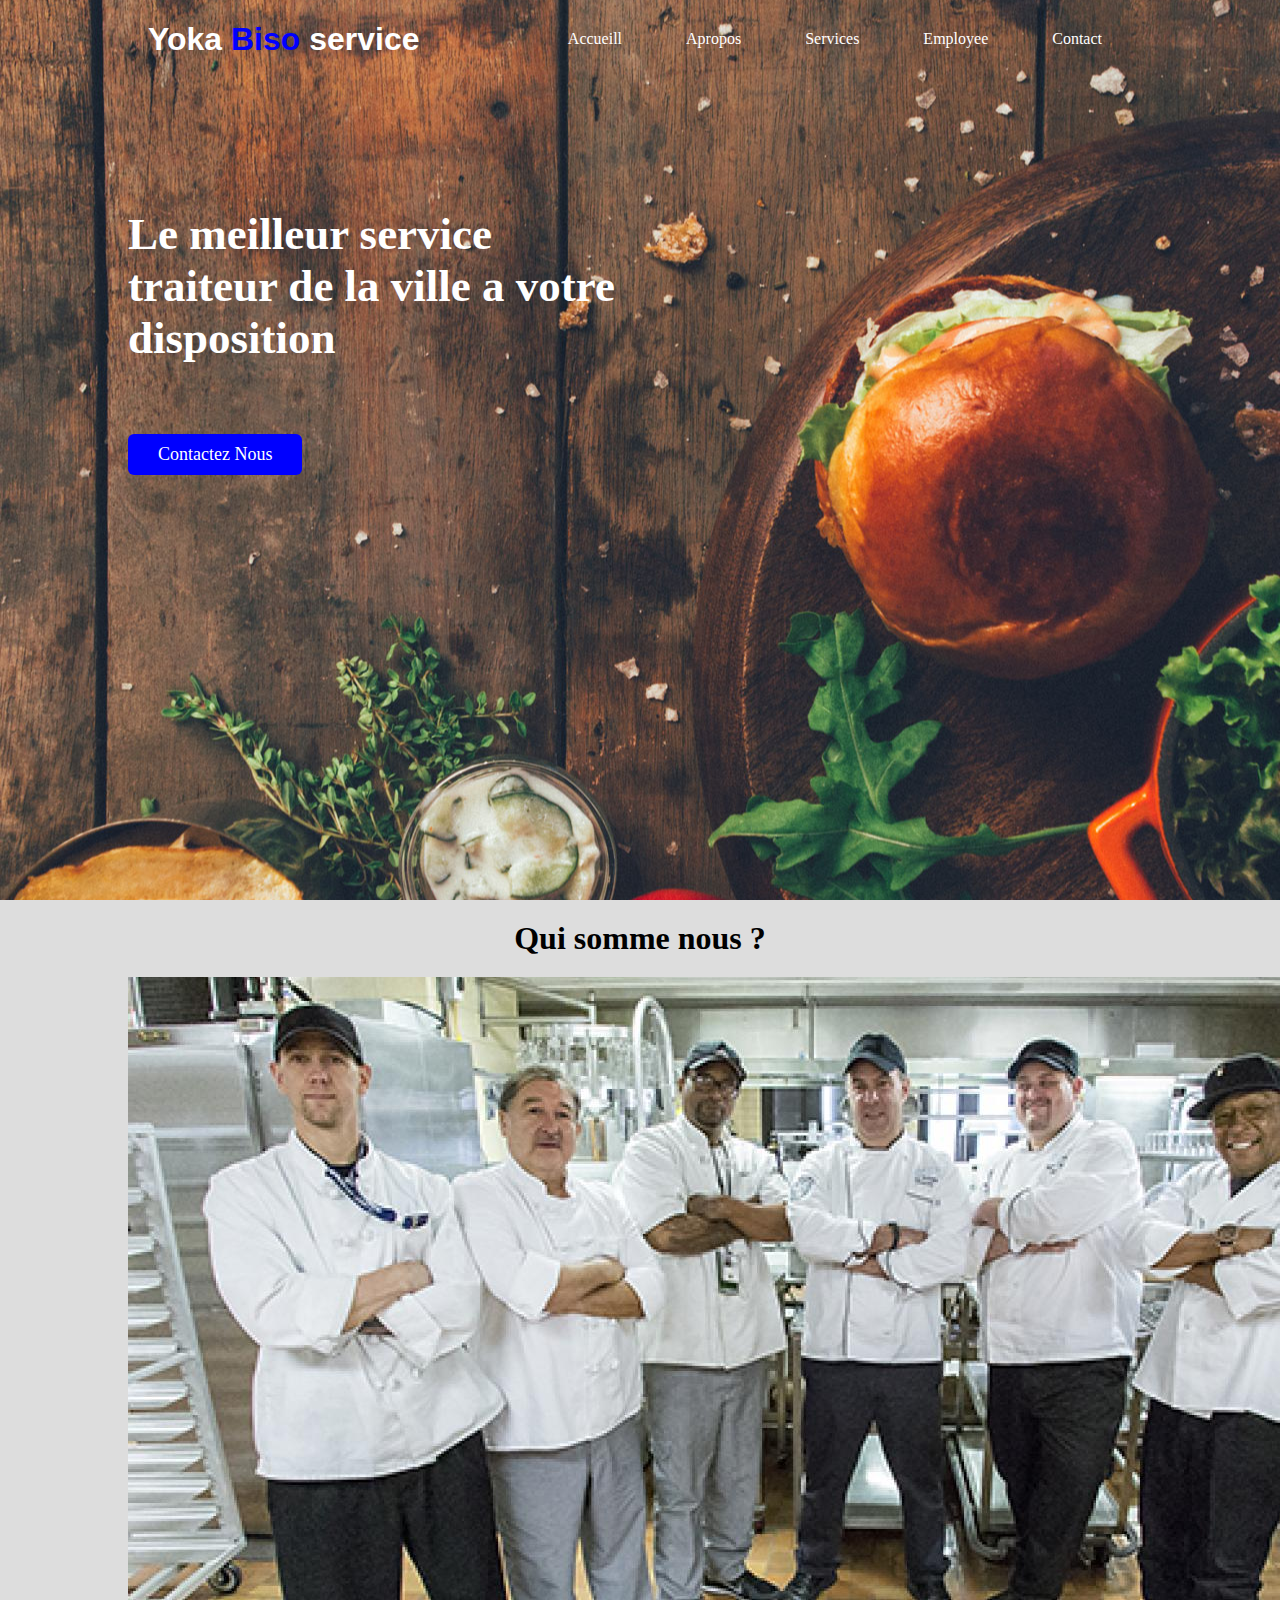
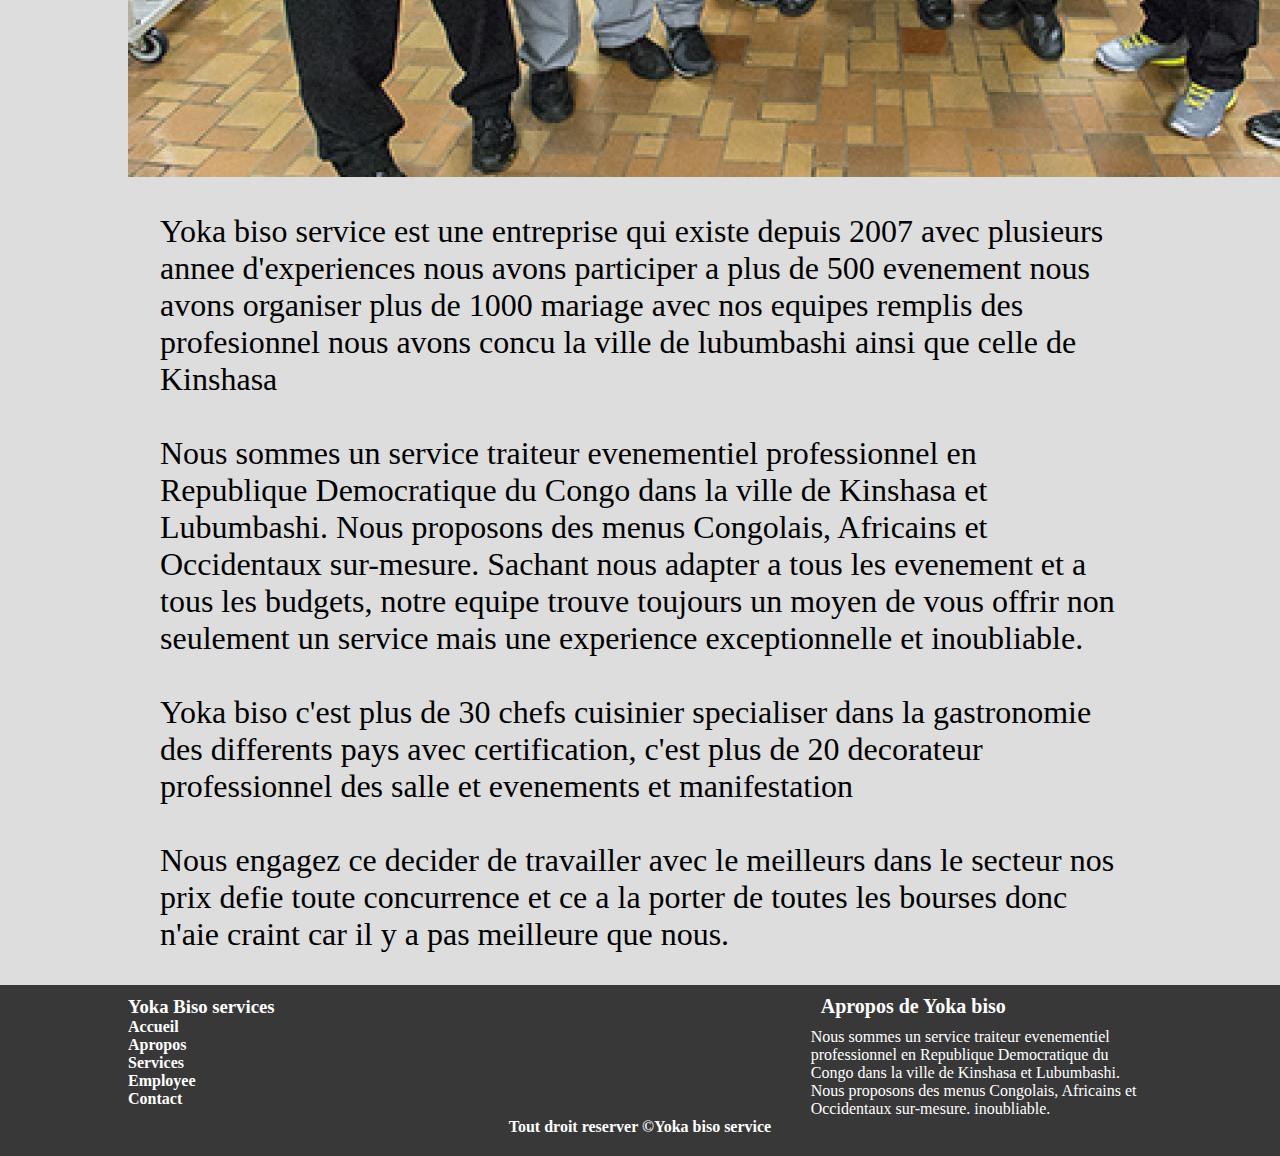
<file: apropos.html>
<!DOCTYPE html>
<html lang="en">
  <head>
    <meta charset="UTF-8" />
    <meta http-equiv="X-UA-Compatible" content="IE=edge" />
    <meta name="viewport" content="width=device-width, initial-scale=1.0" />
    <link rel="stylesheet" href="style.css" />
    <title>Apropos</title>
  </head>
  <body>
    <header style="background-image: url('./images/bg_2.jpg')" class="overlay">
      <nav>
        <a href="/" class="logo">Yoka <span>Biso</span> service </a>
        <ul>
          <li><a href="/">Accueill</a></li>
          <li><a href="apropos.html">Apropos</a></li>
          <li><a href="services.html">Services</a></li>
          <li><a href="employe.html">Employee</a></li>
          <li><a href="contact.html">Contact</a></li>
        </ul>
      </nav>
      <div class="text-box">
        <h1>
          Le meilleur service <br />
          traiteur de la ville a votre disposition
        </h1>
        <a href="contact.html">Contactez Nous</a>
      </div>
    </header>

    <section class="about">
      <h1>Qui somme nous ?</h1>

      <img src="./images/denver.jpg" alt="" />

<p>
      Yoka biso service est une entreprise qui existe depuis 2007 avec plusieurs
      annee d'experiences nous avons participer a plus de 500 evenement nous
      avons organiser plus de 1000 mariage avec nos equipes remplis des
      profesionnel nous avons concu la ville de lubumbashi ainsi que celle de
      Kinshasa <br />
      <br />

      Nous sommes un service traiteur evenementiel professionnel en Republique
      Democratique du Congo dans la ville de Kinshasa et Lubumbashi. Nous
      proposons des menus Congolais, Africains et Occidentaux sur-mesure.
      Sachant nous adapter a tous les evenement et a tous les budgets, notre
      equipe trouve toujours un moyen de vous offrir non seulement un service
      mais une experience exceptionnelle et inoubliable.
      <br />
      <br />

      Yoka biso c'est plus de 30 chefs cuisinier specialiser dans la gastronomie
      des differents pays avec certification, c'est plus de 20 decorateur
      professionnel des salle et evenements et manifestation <br />
      <br />

      Nous engagez ce decider de travailler avec le meilleurs dans le secteur
      nos prix defie toute concurrence et ce a la porter de toutes les bourses
      donc n'aie craint car il y a pas meilleure que nous.
    </p>
    </section>
    

    <div class="slider">

    </div>

<footer>
        <div class="foo">
            <div class="footer-left">
                <h3>Yoka <span>Biso </span>services</h3>
                <ul class="lien">
                    <li><a href="index.html">Accueil</a></li>
                    <li><a href="#">Apropos</a></li>
                    <li><a href="#">Services</a></li>
                    <li><a href="#">Employee</a></li>
                    <li><a href="#">Contact</a></li>
                </ul>
                
            </div>
            <div class="footer-center">
                
                
            </div>
    
            <div class="footer-right">
                <div class="company">
                    <h3>Apropos de Yoka biso</h3>
                    <p>
                        Nous sommes un service traiteur evenementiel professionnel en
              Republique Democratique du Congo dans la ville de Kinshasa et
              Lubumbashi. Nous proposons des menus Congolais, Africains et
              Occidentaux sur-mesure.
              inoubliable.
                    </p>
                </div>
            </div>
        </div>
        <h4>Tout droit reserver &copy;Yoka biso service</h4>
    </footer>

  </body>
</html>
</file>
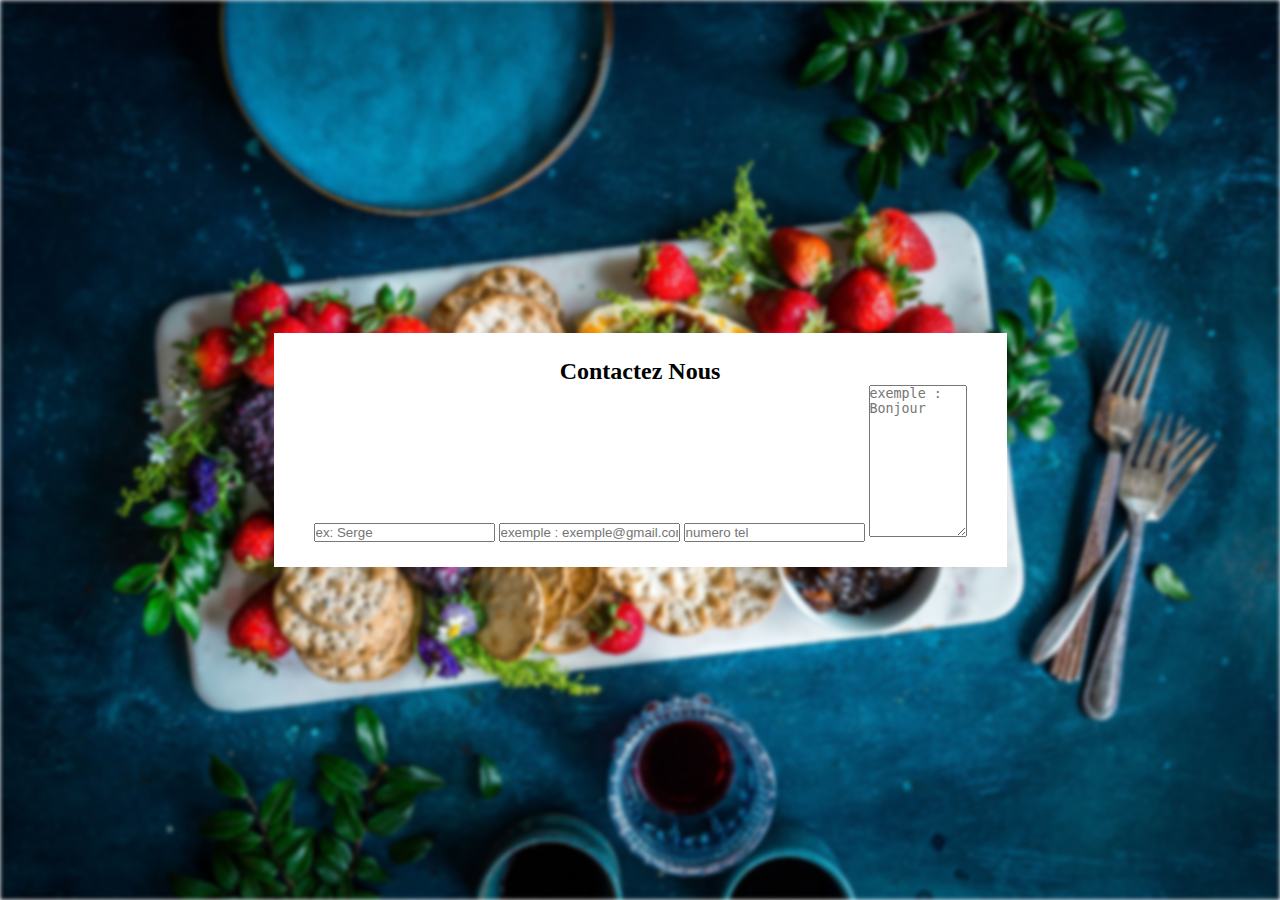
<file: contact.html>
<!DOCTYPE html>
<html lang="en">
<head>
    <meta charset="UTF-8">
    <meta http-equiv="X-UA-Compatible" content="IE=edge">
    <meta name="viewport" content="width=device-width, initial-scale=1.0">
    <link rel="stylesheet" href="style.css">
    <title>contact</title>
</head>
<body class="general">
        <div class="contact-form">
            <div class="form">
                <div class="form-left">
                </div>
                <div class="form-right">
                    <h2>Contactez Nous</h2>
                    <input type="text" placeholder="ex: Serge" class="input-box">
                    <input type="email"  placeholder="exemple : exemple@gmail.com" class="input-box">
                    <input type="text" placeholder="numero tel" class="input-box">
                    <textarea name="message" id="" cols="10" rows="10" placeholder="exemple : Bonjour" class="input-box"></textarea>
                </div>
                
            </div>
        </div>
</body>
</html>
</file>
<file: style.css>
*{
    margin: 0;
    padding: 0;
    box-sizing: border-box;
}
header{
    width: 100%;
    height: 100vh;
    padding: 0 10%;

    background-position: center;
    object-fit: cover;

}



nav{
    width: 100%;
    display: flex;
    align-items: center;
    justify-content: space-between;
    padding: 20px;
}
nav ul li{
    display: inline-block;
    list-style: none;
    margin: 10px 30px;
}

nav a{
    text-decoration: none;
    color: #ffff
}
/* logo */

.logo{
    font-size: 2rem;
    font-family: sans-serif;
    font-weight: bold;
}

.logo span{
    color: blue;
}

.text-box{
    margin-top: 130px;
    max-width: 600px;
}
.text-box h1{
    font-size: 45px;
    color: #ffff;
    margin-bottom: 20px ;
}

.text-box a{
    display: inline-block;
    text-decoration: none;
    color: #ffff;
    background-color: blue;
    padding: 10px 30px;
    font-size: 18px;
    margin-top: 50px;
    border-radius: 6px;
}

.text-box a:hover{
    background-color: rgb(80, 80, 254);
}

/* section */
section{
    padding: 0 10%;
    background-color: #ddd;
}
.apropos{
    display: flex;
    flex-direction: column;
    justify-content: center;
    align-items: center;
   
}

.apropos h1{
    padding: 20px 0 0 0;
    font-size: 70px;
}

.apropos p{
    max-width: 700px;
    font-size: 21px;
    text-align: center;
    padding: 20px ;
    color: rgb(26, 26, 26);
}

.gallery{
    display: grid;
    grid-template-columns: repeat(4,1fr);
    padding: 16px;
    box-sizing: border-box;
    grid-auto-rows: 300px; 
    gap: 16px;
    padding-bottom: 150px;
}

.gallery > img{
    width: 100%;
    height: 100%;
    object-fit: cover;
    border-radius: 10px;
}
.grid-col-2{
    grid-column: span 2;
}
.grid-row-2{
    grid-row: span 2;
}

.img-title{
    text-align: center;
    padding: 60px 0 60px;
}

footer{
    width: 100%;
    /* position: fixed; */
   
    padding: 0 10%;
    background-color: rgb(56, 56, 57);
    color: #ffff;
}

.foo{
    display: flex;
    justify-content: space-between;
    align-items: center;
}

.footer-left{
    width: 33.33%;
}

.footer-right{
    width: 33.33%;
}

.footer-center{
    width: 33.33;
}

.footer-left ul li{
    list-style: none;
    
    font-weight: 800;
    
}

.footer-center{
    font-size: 18px;
    padding: 10px;
}

.footer-left ul li a{
    text-decoration: none;
    color: #ffff;
}

.footer-right .company h3{
    padding: 20px 0 10px 0;
}

.footer-right .company h3{
    padding: 10px;
    font-size: 20px;
}

footer h4{
    text-align: center;
    padding-bottom: 20px;
}
/* page apropos */





.about p{
    font-size: 32px;
    padding: 32px;
}
.about h1{
    text-align: center;
    padding: 20px;
}

/* contact */

.general{
    width: 100%;
    height: 100vh;
}

.contact-form{
    position: relative;
    display: flex;
    justify-content: center;
    align-items: center;
    width: 100%;
    height: 100%;
    padding: 20px 100px;
}

.contact-form:after{
    content: '';
    position: absolute;
    left: 0;
    top: 0;
    width: 100%;
    height: 100%;
    background: url("./images/bg_1.jpg") no-repeat center;
    background-size: cover;
    z-index: -1;
    filter: blur(2px);
}

.form{
    max-width: 850px;
    display: grid;
    grid-template-columns: repeat(2,1);
    justify-content: center;
    align-items: center;
    text-align: center;
    background-color: #ffff;
}
.form-left{
    height: 100%;
    background: url('./images/bg_1.jpg') no-repeat center;
    background-size: cover;
}
.form-right{
    padding: 25px 40px;
}
form h2{
    position: relative;
    padding-bottom: 10px;
    margin-bottom: 10px;
}

form h2:after{
    content: '';
    position: absolute;
    left: 50%;
    bottom: 0;
    transform: translate(-50%);
    height: 4px;
    width: 50px;
    border-radius: 2px;
    background-color: #2ecc;
}
</file>
